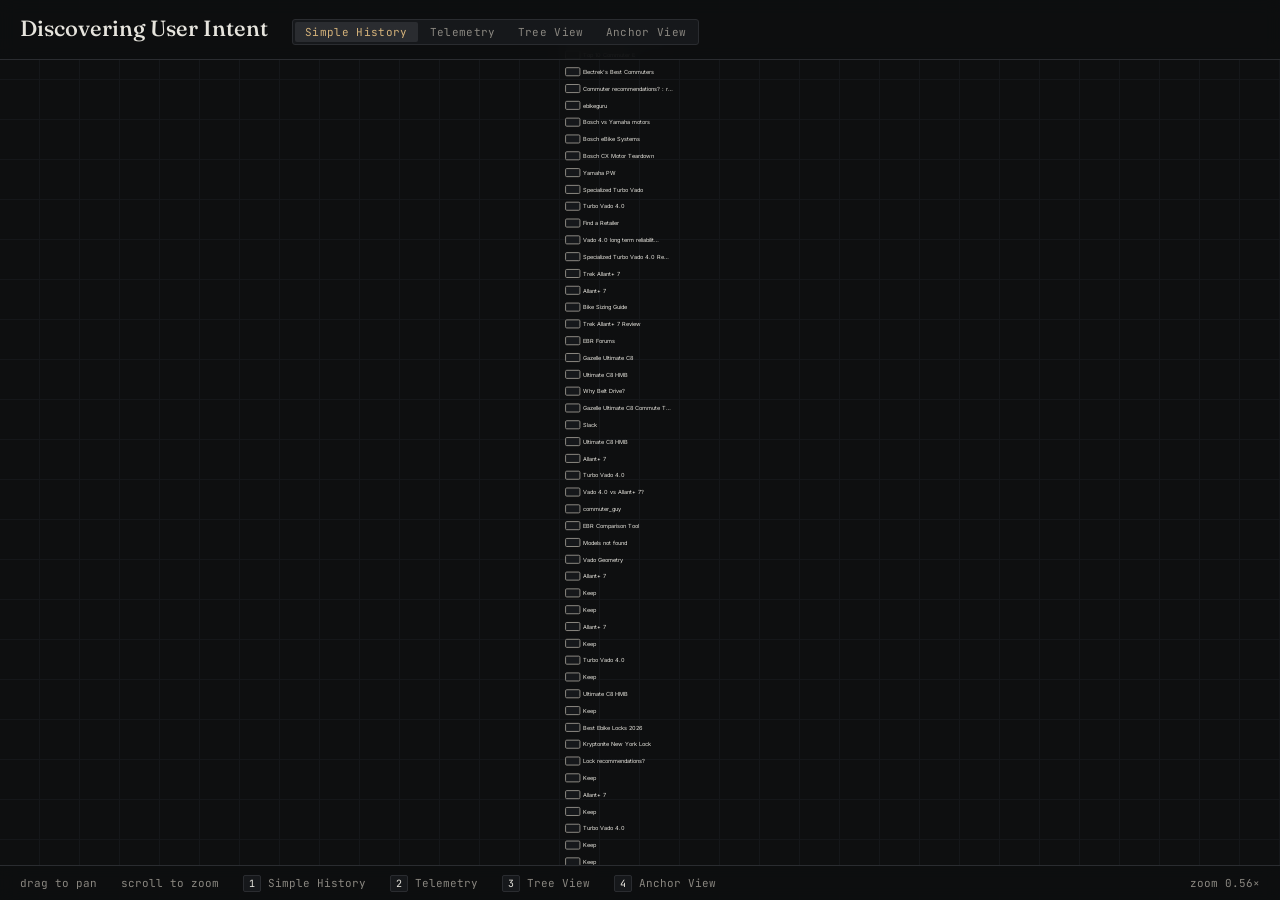
<file: viewer/index.html>
<!doctype html>
<html lang="en">
<head>
  <meta charset="utf-8" />
  <meta name="viewport" content="width=device-width,initial-scale=1" />
  <title>history tree — v3</title>
  <link rel="preconnect" href="https://fonts.googleapis.com">
  <link rel="preconnect" href="https://fonts.gstatic.com" crossorigin>
  <link href="https://fonts.googleapis.com/css2?family=Inter:wght@400;500&family=JetBrains+Mono:wght@400;500&family=Fraunces:opsz,wght@9..144,400;9..144,500&display=swap" rel="stylesheet">
  <link rel="stylesheet" href="style.css">
  <script src="https://d3js.org/d3.v7.min.js"></script>
</head>
<body>

<div class="canvas-bg"></div>

<header>
  <span class="title" id="title">Discovering User Intent</span>
  <div class="view-switcher">
    <button class="view-btn" data-view="history">Simple History</button>
    <button class="view-btn" data-view="telemetry">Telemetry</button>
    <button class="view-btn" data-view="tree">Tree View</button>
    <button class="view-btn" data-view="anchor">Anchor View</button>
  </div>
</header>

<div id="stage">
  <svg id="svg" xmlns="http://www.w3.org/2000/svg">
    <defs>
      <marker id="arrowhead-accent" markerWidth="14" markerHeight="10"
              refX="14" refY="5" orient="auto" markerUnits="userSpaceOnUse">
        <polygon points="0 0, 14 5, 0 10" fill="#d4b27a" />
      </marker>
      <marker id="arrowhead-carrier" markerWidth="14" markerHeight="10"
              refX="14" refY="5" orient="auto" markerUnits="userSpaceOnUse">
        <polygon points="0 0, 14 5, 0 10" fill="#6fa8c4" />
      </marker>
    </defs>
    <g id="viewport">
      <g id="bg-layer"></g>
      <g id="edges"></g>
      <g id="satellite-overlay"></g>
      <g id="nodes"></g>
      <g id="hover-targets"></g>
      <g id="telemetry-layer" opacity="0"></g>
    </g>
  </svg>
</div>

<footer>
  <span>drag to pan</span>
  <span>scroll to zoom</span>
  <span><kbd>1</kbd> Simple History</span>
  <span><kbd>2</kbd> Telemetry</span>
  <span><kbd>3</kbd> Tree View</span>
  <span><kbd>4</kbd> Anchor View</span>
  <span class="right">zoom <span id="zoom-readout">1.00×</span></span>
</footer>

<script src="js/data.js"></script>
<script src="js/url-utils.js"></script>
<script src="js/tree-layout.js"></script>
<script src="js/anchor-data.js"></script>
<script src="js/node-registry.js"></script>
<script src="js/history-layout.js"></script>
<script src="js/tree-view.js"></script>
<script src="js/anchor-view.js"></script>
<script src="js/transitions.js"></script>
<script src="js/pan-zoom.js"></script>
<script src="js/main.js"></script>
</body>
</html>
</file>
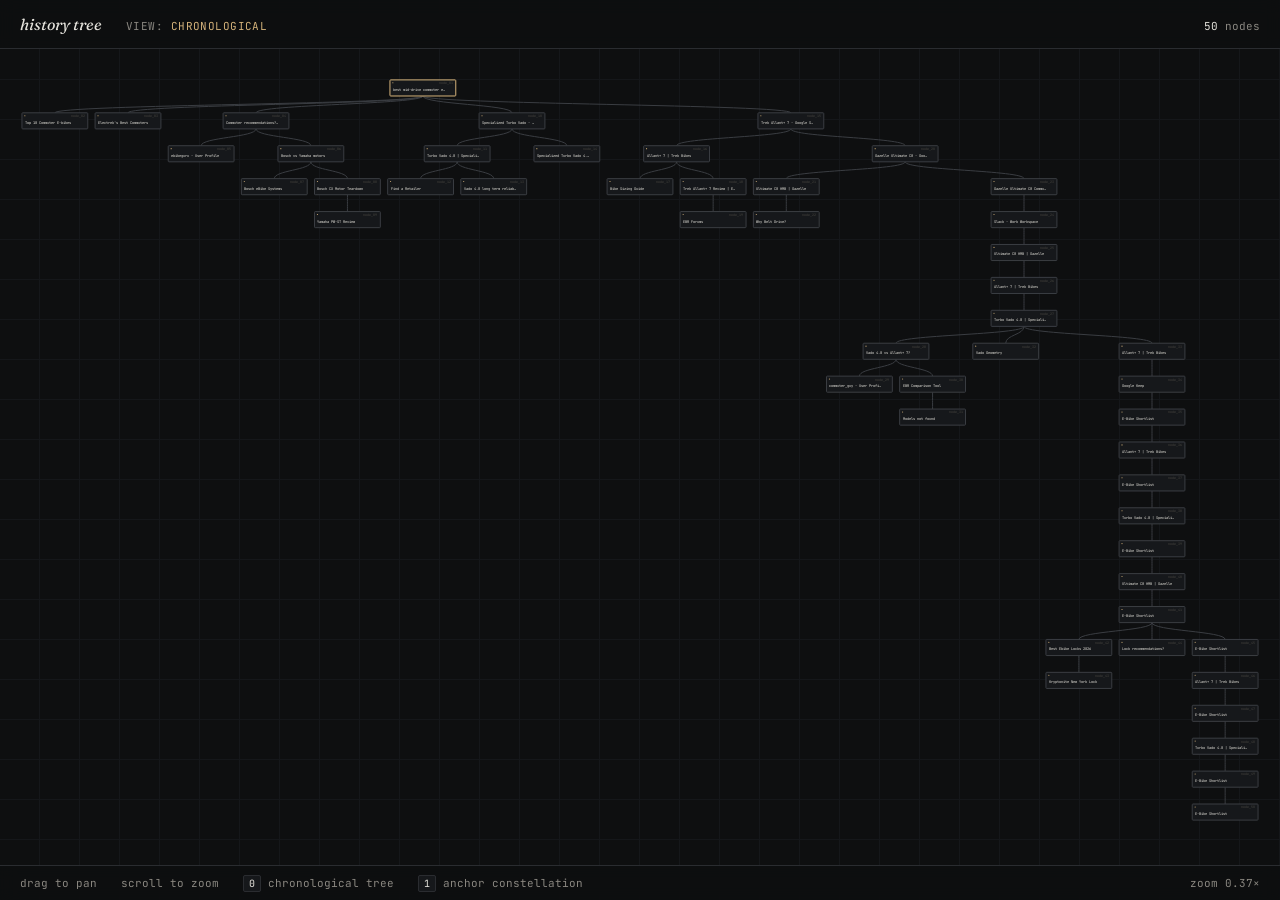
<file: original large file.html>
<!doctype html>
<html lang="en">
<head>
  <meta charset="utf-8" />
  <meta name="viewport" content="width=device-width,initial-scale=1" />
  <title>history tree — v3</title>
  <link rel="preconnect" href="https://fonts.googleapis.com">
  <link rel="preconnect" href="https://fonts.gstatic.com" crossorigin>
  <link href="https://fonts.googleapis.com/css2?family=JetBrains+Mono:wght@400;500&family=Fraunces:opsz,wght@9..144,400;9..144,500&display=swap" rel="stylesheet">
  <style>
    :root {
      --bg: #0e0f10;
      --bg-grid: #15171a;
      --ink: #e6e4dd;
      --ink-dim: #8a8780;
      --ink-faint: #4a4842;
      --rule: #2a2c30;
      --node-bg: #16181b;
      --node-border: #3a3d42;
      --edge: #3a3d42;
      --accent: #d4b27a;
      --carrier: #6fa8c4;
      --interrupt: #3a2a2a;
    }

    * { box-sizing: border-box; margin: 0; padding: 0; }

    html, body {
      height: 100%;
      background: var(--bg);
      color: var(--ink);
      font-family: 'JetBrains Mono', ui-monospace, monospace;
      font-size: 12px;
      overflow: hidden;
    }

    .canvas-bg {
      position: absolute;
      inset: 0;
      background-image:
        linear-gradient(var(--bg-grid) 1px, transparent 1px),
        linear-gradient(90deg, var(--bg-grid) 1px, transparent 1px);
      background-size: 40px 40px;
      background-position: -1px -1px;
      pointer-events: none;
    }

    header {
      position: fixed; top: 0; left: 0; right: 0;
      padding: 14px 20px;
      border-bottom: 1px solid var(--rule);
      background: rgba(14, 15, 16, 0.85);
      backdrop-filter: blur(8px);
      display: flex; align-items: baseline; gap: 24px;
      z-index: 10;
    }
    header .title { font-family: 'Fraunces', Georgia, serif; font-style: italic; font-size: 16px; }
    header .sub { color: var(--ink-dim); font-size: 11px; letter-spacing: 0.04em; text-transform: uppercase; }
    header .sub .active { color: var(--accent); }
    header .meta { margin-left: auto; color: var(--ink-dim); font-size: 11px; }
    header .meta span { color: var(--ink); }

    footer {
      position: fixed; bottom: 0; left: 0; right: 0;
      padding: 10px 20px;
      border-top: 1px solid var(--rule);
      background: rgba(14, 15, 16, 0.85);
      backdrop-filter: blur(8px);
      display: flex; gap: 24px;
      color: var(--ink-dim); font-size: 11px;
      z-index: 10;
    }
    footer kbd {
      font-family: inherit;
      background: var(--node-bg);
      border: 1px solid var(--rule);
      padding: 1px 5px; border-radius: 2px;
      color: var(--ink); font-size: 10px;
    }
    footer .right { margin-left: auto; font-variant-numeric: tabular-nums; }

    #stage { position: absolute; inset: 0; cursor: grab; }
    #stage.dragging { cursor: grabbing; }
    svg { display: block; width: 100%; height: 100%; }

    /* tree view */
    .edge { fill: none; stroke: var(--edge); stroke-width: 1; vector-effect: non-scaling-stroke; }
    .node rect { fill: var(--node-bg); stroke: var(--node-border); stroke-width: 1; vector-effect: non-scaling-stroke; }
    .node text { fill: var(--ink); font-family: 'JetBrains Mono', monospace; font-size: 10px; pointer-events: none; }
    .node .id { fill: var(--ink-faint); font-size: 9px; }
    .node .dot { fill: var(--accent); }
    .node.root rect { stroke: var(--accent); }

    /* anchor view */
    .anchor-circle {
      fill: var(--node-bg);
      stroke: var(--accent);
      stroke-width: 1.5;
      vector-effect: non-scaling-stroke;
    }
    .anchor-label {
      fill: var(--ink);
      font-family: 'JetBrains Mono', monospace;
      text-anchor: middle;
      pointer-events: none;
      font-weight: 500;
    }
    .anchor-meta {
      fill: var(--ink-dim);
      font-family: 'JetBrains Mono', monospace;
      text-anchor: middle;
      pointer-events: none;
    }

    .satellite { fill: var(--ink-faint); stroke: none; }
    .satellite.has-copy { fill: var(--carrier); }
    .satellite-label { fill: var(--ink-dim); font-family: 'JetBrains Mono', monospace; pointer-events: none; }
    .satellite-link {
      stroke: var(--ink-faint);
      stroke-width: 0.5;
      fill: none;
      vector-effect: non-scaling-stroke;
      opacity: 0.5;
    }

    .anchor-edge {
      fill: none;
      stroke: var(--accent);
      stroke-opacity: 0.35;
      vector-effect: non-scaling-stroke;
    }
    .anchor-edge.carrier {
      stroke: var(--carrier);
      stroke-opacity: 0.65;
    }

    .interrupt-band { fill: var(--interrupt); opacity: 0.35; }
    .interrupt-label {
      fill: var(--ink-dim);
      font-family: 'JetBrains Mono', monospace;
      text-anchor: middle;
      letter-spacing: 0.08em;
      text-transform: uppercase;
    }

    .hidden-by-zoom { display: none; }
  </style>
</head>
<body>

<div class="canvas-bg"></div>

<header>
  <span class="title">history tree</span>
  <span class="sub">view: <span id="view-name" class="active">chronological</span></span>
  <span class="meta"><span id="node-count">—</span> nodes</span>
</header>

<div id="stage">
  <svg id="svg" xmlns="http://www.w3.org/2000/svg">
    <g id="viewport">
      <g id="bg-layer"></g>
      <g id="edges"></g>
      <g id="nodes"></g>
    </g>
  </svg>
</div>

<footer>
  <span>drag to pan</span>
  <span>scroll to zoom</span>
  <span><kbd>0</kbd> chronological tree</span>
  <span><kbd>1</kbd> anchor constellation</span>
  <span class="right">zoom <span id="zoom-readout">1.00×</span></span>
</footer>

<script>
  const DATA = [{"node_id": "node_01", "parent_node_id": null, "url": "https://google.com/search?q=best+mid-drive+commuter+ebike", "page_title": "best mid-drive commuter ebike - Google Search", "intent_label": "Formulating initial research query", "transition_type": "google_search", "abandonment_state": "deep_read", "active_signals": {"max_scroll_depth_percent": 45, "dwell_time_seconds": 120, "clipboard_copy_event": false, "selection_evaporated": false}, "granularity_tier": 3, "render_mode": "spatial_mesh", "texture_state": "static_snapshot", "is_anchored": false}, {"node_id": "node_02", "parent_node_id": "node_01", "url": "https://bikeradar.com/top-10-ebikes", "page_title": "Top 10 Commuter E-bikes", "intent_label": "Scanning listicle for initial models", "transition_type": "clicked_link", "abandonment_state": "immediate_bounce", "active_signals": {"max_scroll_depth_percent": 15, "dwell_time_seconds": 8, "clipboard_copy_event": false, "selection_evaporated": false}, "granularity_tier": 3, "render_mode": "spatial_mesh", "texture_state": "static_snapshot", "is_anchored": false}, {"node_id": "node_03", "parent_node_id": "node_01", "url": "https://electrek.co/best-commuter-ebikes/", "page_title": "Electrek's Best Commuters", "intent_label": "Seeking secondary expert opinions", "transition_type": "opened_in_new_tab", "abandonment_state": "immediate_bounce", "active_signals": {"max_scroll_depth_percent": 20, "dwell_time_seconds": 12, "clipboard_copy_event": false, "selection_evaporated": false}, "granularity_tier": 3, "render_mode": "spatial_mesh", "texture_state": "static_snapshot", "is_anchored": false}, {"node_id": "node_04", "parent_node_id": "node_01", "url": "https://reddit.com/r/ebikes/comments/commuter_recs", "page_title": "Commuter recommendations? : r/ebikes", "intent_label": "Sourcing anecdotal user reviews", "transition_type": "opened_in_new_tab", "abandonment_state": "deep_read", "active_signals": {"max_scroll_depth_percent": 85, "dwell_time_seconds": 340, "clipboard_copy_event": false, "selection_evaporated": false}, "granularity_tier": 2, "render_mode": "spatial_mesh", "texture_state": "static_snapshot", "is_anchored": false}, {"node_id": "node_05", "parent_node_id": "node_04", "url": "https://reddit.com/user/ebikeguru", "page_title": "ebikeguru - User Profile", "intent_label": "Verifying commenter credibility", "transition_type": "clicked_link", "abandonment_state": "immediate_bounce", "active_signals": {"max_scroll_depth_percent": 10, "dwell_time_seconds": 5, "clipboard_copy_event": false, "selection_evaporated": false}, "granularity_tier": 3, "render_mode": "spatial_mesh", "texture_state": "static_snapshot", "is_anchored": false}, {"node_id": "node_06", "parent_node_id": "node_04", "url": "https://reddit.com/r/ebikes/comments/bosch_vs_yamaha", "page_title": "Bosch vs Yamaha motors", "intent_label": "Comparing motor reliability", "transition_type": "opened_in_new_tab", "abandonment_state": "deep_read", "active_signals": {"max_scroll_depth_percent": 90, "dwell_time_seconds": 450, "clipboard_copy_event": false, "selection_evaporated": false}, "granularity_tier": 2, "render_mode": "spatial_mesh", "texture_state": "static_snapshot", "is_anchored": false}, {"node_id": "node_07", "parent_node_id": "node_06", "url": "https://bosch-ebike.com/en/", "page_title": "Bosch eBike Systems", "intent_label": "Investigating manufacturer claims", "transition_type": "clicked_link", "abandonment_state": "immediate_bounce", "active_signals": {"max_scroll_depth_percent": 5, "dwell_time_seconds": 15, "clipboard_copy_event": false, "selection_evaporated": false}, "granularity_tier": 3, "render_mode": "spatial_mesh", "texture_state": "static_snapshot", "is_anchored": false}, {"node_id": "node_08", "parent_node_id": "node_06", "url": "https://youtube.com/watch?v=bosch_teardown", "page_title": "Bosch CX Motor Teardown", "intent_label": "Watching technical breakdown", "transition_type": "opened_in_new_tab", "abandonment_state": "deep_read", "active_signals": {"max_scroll_depth_percent": 10, "dwell_time_seconds": 620, "clipboard_copy_event": false, "selection_evaporated": false}, "granularity_tier": 2, "render_mode": "spatial_mesh", "texture_state": "static_snapshot", "is_anchored": false}, {"node_id": "node_09", "parent_node_id": "node_08", "url": "https://youtube.com/watch?v=yamaha_review", "page_title": "Yamaha PW-ST Review", "intent_label": "Watching alternative review", "transition_type": "clicked_link", "abandonment_state": "interrupted", "active_signals": {"max_scroll_depth_percent": 10, "dwell_time_seconds": 45, "clipboard_copy_event": false, "selection_evaporated": false}, "granularity_tier": 3, "render_mode": "spatial_mesh", "texture_state": "static_snapshot", "is_anchored": false}, {"node_id": "node_10", "parent_node_id": "node_01", "url": "https://google.com/search?q=Specialized+Turbo+Vado", "page_title": "Specialized Turbo Vado - Google Search", "intent_label": "Pivoting search to specific model", "transition_type": "google_search", "abandonment_state": "deep_read", "active_signals": {"max_scroll_depth_percent": 60, "dwell_time_seconds": 40, "clipboard_copy_event": false, "selection_evaporated": false}, "granularity_tier": 3, "render_mode": "spatial_mesh", "texture_state": "static_snapshot", "is_anchored": false}, {"node_id": "node_11", "parent_node_id": "node_10", "url": "https://specialized.com/us/en/turbo-vado-4", "page_title": "Turbo Vado 4.0 | Specialized", "intent_label": "Evaluating specific bike geometry", "transition_type": "clicked_link", "abandonment_state": "deep_read", "active_signals": {"max_scroll_depth_percent": 100, "dwell_time_seconds": 310, "clipboard_copy_event": false, "selection_evaporated": false}, "granularity_tier": 1, "render_mode": "interactive_dom", "texture_state": "static_snapshot", "is_anchored": true}, {"node_id": "node_12", "parent_node_id": "node_11", "url": "https://specialized.com/us/en/store-locator", "page_title": "Find a Retailer", "intent_label": "Checking local availability", "transition_type": "clicked_link", "abandonment_state": "immediate_bounce", "active_signals": {"max_scroll_depth_percent": 0, "dwell_time_seconds": 12, "clipboard_copy_event": false, "selection_evaporated": false}, "granularity_tier": 3, "render_mode": "spatial_mesh", "texture_state": "static_snapshot", "is_anchored": false}, {"node_id": "node_13", "parent_node_id": "node_11", "url": "https://reddit.com/r/specialized/comments/vado_issues", "page_title": "Vado 4.0 long term reliability?", "intent_label": "Sourcing model-specific complaints", "transition_type": "opened_in_new_tab", "abandonment_state": "deep_read", "active_signals": {"max_scroll_depth_percent": 75, "dwell_time_seconds": 180, "clipboard_copy_event": false, "selection_evaporated": true}, "granularity_tier": 2, "render_mode": "spatial_mesh", "texture_state": "static_snapshot", "is_anchored": false}, {"node_id": "node_14", "parent_node_id": "node_10", "url": "https://youtube.com/watch?v=vado_4_review", "page_title": "Specialized Turbo Vado 4.0 Review", "intent_label": "Watching visual review of Vado", "transition_type": "opened_in_new_tab", "abandonment_state": "deep_read", "active_signals": {"max_scroll_depth_percent": 10, "dwell_time_seconds": 540, "clipboard_copy_event": false, "selection_evaporated": false}, "granularity_tier": 2, "render_mode": "spatial_mesh", "texture_state": "static_snapshot", "is_anchored": false}, {"node_id": "node_15", "parent_node_id": "node_01", "url": "https://google.com/search?q=Trek+Allant+7", "page_title": "Trek Allant+ 7 - Google Search", "intent_label": "Pivoting search to competitor model", "transition_type": "google_search", "abandonment_state": "deep_read", "active_signals": {"max_scroll_depth_percent": 50, "dwell_time_seconds": 35, "clipboard_copy_event": false, "selection_evaporated": false}, "granularity_tier": 3, "render_mode": "spatial_mesh", "texture_state": "static_snapshot", "is_anchored": false}, {"node_id": "node_16", "parent_node_id": "node_15", "url": "https://trekbikes.com/us/en_US/allant-plus-7", "page_title": "Allant+ 7 | Trek Bikes", "intent_label": "Evaluating Trek spec sheet", "transition_type": "clicked_link", "abandonment_state": "deep_read", "active_signals": {"max_scroll_depth_percent": 95, "dwell_time_seconds": 420, "clipboard_copy_event": true, "selection_evaporated": false}, "granularity_tier": 1, "render_mode": "interactive_dom", "texture_state": "static_snapshot", "is_anchored": true}, {"node_id": "node_17", "parent_node_id": "node_16", "url": "https://trekbikes.com/us/en_US/sizing", "page_title": "Bike Sizing Guide", "intent_label": "Checking size chart", "transition_type": "opened_in_new_tab", "abandonment_state": "immediate_bounce", "active_signals": {"max_scroll_depth_percent": 30, "dwell_time_seconds": 25, "clipboard_copy_event": false, "selection_evaporated": false}, "granularity_tier": 3, "render_mode": "spatial_mesh", "texture_state": "static_snapshot", "is_anchored": false}, {"node_id": "node_18", "parent_node_id": "node_16", "url": "https://electricbikereview.com/trek/allant-plus-7/", "page_title": "Trek Allant+ 7 Review | EBR", "intent_label": "Reading third-party technical review", "transition_type": "opened_in_new_tab", "abandonment_state": "deep_read", "active_signals": {"max_scroll_depth_percent": 100, "dwell_time_seconds": 380, "clipboard_copy_event": false, "selection_evaporated": false}, "granularity_tier": 2, "render_mode": "spatial_mesh", "texture_state": "static_snapshot", "is_anchored": false}, {"node_id": "node_19", "parent_node_id": "node_18", "url": "https://electricbikereview.com/forums/", "page_title": "EBR Forums", "intent_label": "Browsing forum index", "transition_type": "clicked_link", "abandonment_state": "immediate_bounce", "active_signals": {"max_scroll_depth_percent": 10, "dwell_time_seconds": 15, "clipboard_copy_event": false, "selection_evaporated": false}, "granularity_tier": 3, "render_mode": "spatial_mesh", "texture_state": "static_snapshot", "is_anchored": false}, {"node_id": "node_20", "parent_node_id": "node_15", "url": "https://google.com/search?q=Gazelle+Ultimate+C8", "page_title": "Gazelle Ultimate C8 - Google Search", "intent_label": "Pivoting search to Dutch model", "transition_type": "google_search", "abandonment_state": "deep_read", "active_signals": {"max_scroll_depth_percent": 45, "dwell_time_seconds": 25, "clipboard_copy_event": false, "selection_evaporated": false}, "granularity_tier": 3, "render_mode": "spatial_mesh", "texture_state": "static_snapshot", "is_anchored": false}, {"node_id": "node_21", "parent_node_id": "node_20", "url": "https://gazellebikes.com/en-us/ultimate-c8", "page_title": "Ultimate C8 HMB | Gazelle", "intent_label": "Evaluating Gazelle spec sheet", "transition_type": "clicked_link", "abandonment_state": "deep_read", "active_signals": {"max_scroll_depth_percent": 88, "dwell_time_seconds": 290, "clipboard_copy_event": true, "selection_evaporated": false}, "granularity_tier": 1, "render_mode": "interactive_dom", "texture_state": "static_snapshot", "is_anchored": true}, {"node_id": "node_22", "parent_node_id": "node_21", "url": "https://gazellebikes.com/en-us/belt-drive", "page_title": "Why Belt Drive?", "intent_label": "Learning about belt drive vs chain", "transition_type": "opened_in_new_tab", "abandonment_state": "deep_read", "active_signals": {"max_scroll_depth_percent": 60, "dwell_time_seconds": 140, "clipboard_copy_event": false, "selection_evaporated": false}, "granularity_tier": 2, "render_mode": "spatial_mesh", "texture_state": "static_snapshot", "is_anchored": false}, {"node_id": "node_23", "parent_node_id": "node_20", "url": "https://youtube.com/watch?v=gazelle_c8", "page_title": "Gazelle Ultimate C8 Commute Test", "intent_label": "Watching commute test footage", "transition_type": "opened_in_new_tab", "abandonment_state": "interrupted", "active_signals": {"max_scroll_depth_percent": 5, "dwell_time_seconds": 80, "clipboard_copy_event": false, "selection_evaporated": false}, "granularity_tier": 3, "render_mode": "spatial_mesh", "texture_state": "static_snapshot", "is_anchored": false}, {"node_id": "node_24", "parent_node_id": "node_23", "url": "slack://app", "page_title": "Slack - Work Workspace", "intent_label": "Context switch via external interruption", "transition_type": "app_switch", "abandonment_state": "interruption_gap", "active_signals": {"max_scroll_depth_percent": 100, "dwell_time_seconds": 900, "clipboard_copy_event": false, "selection_evaporated": false}, "granularity_tier": 3, "render_mode": "spatial_mesh", "texture_state": "static_snapshot", "is_anchored": false}, {"node_id": "node_25", "parent_node_id": "node_24", "url": "https://gazellebikes.com/en-us/ultimate-c8", "page_title": "Ultimate C8 HMB | Gazelle", "intent_label": "Re-orientation: Finding place after interruption", "transition_type": "tab_switch", "abandonment_state": "immediate_bounce", "active_signals": {"max_scroll_depth_percent": 88, "dwell_time_seconds": 4, "clipboard_copy_event": false, "selection_evaporated": false}, "granularity_tier": 1, "render_mode": "spatial_mesh", "texture_state": "static_snapshot", "is_anchored": false}, {"node_id": "node_26", "parent_node_id": "node_25", "url": "https://trekbikes.com/us/en_US/allant-plus-7", "page_title": "Allant+ 7 | Trek Bikes", "intent_label": "Re-orientation: Cycling tabs", "transition_type": "tab_switch", "abandonment_state": "immediate_bounce", "active_signals": {"max_scroll_depth_percent": 95, "dwell_time_seconds": 3, "clipboard_copy_event": false, "selection_evaporated": false}, "granularity_tier": 1, "render_mode": "spatial_mesh", "texture_state": "static_snapshot", "is_anchored": false}, {"node_id": "node_27", "parent_node_id": "node_26", "url": "https://specialized.com/us/en/turbo-vado-4", "page_title": "Turbo Vado 4.0 | Specialized", "intent_label": "Re-orientation: Cycling tabs", "transition_type": "tab_switch", "abandonment_state": "deep_read", "active_signals": {"max_scroll_depth_percent": 100, "dwell_time_seconds": 60, "clipboard_copy_event": false, "selection_evaporated": false}, "granularity_tier": 1, "render_mode": "interactive_dom", "texture_state": "static_snapshot", "is_anchored": true}, {"node_id": "node_28", "parent_node_id": "node_27", "url": "https://reddit.com/r/ebikes/comments/vado_vs_allant", "page_title": "Vado 4.0 vs Allant+ 7?", "intent_label": "Searching direct comparison", "transition_type": "opened_in_new_tab", "abandonment_state": "deep_read", "active_signals": {"max_scroll_depth_percent": 100, "dwell_time_seconds": 210, "clipboard_copy_event": false, "selection_evaporated": false}, "granularity_tier": 2, "render_mode": "spatial_mesh", "texture_state": "static_snapshot", "is_anchored": false}, {"node_id": "node_29", "parent_node_id": "node_28", "url": "https://reddit.com/user/commuter_guy", "page_title": "commuter_guy - User Profile", "intent_label": "Checking author history", "transition_type": "clicked_link", "abandonment_state": "immediate_bounce", "active_signals": {"max_scroll_depth_percent": 20, "dwell_time_seconds": 8, "clipboard_copy_event": false, "selection_evaporated": false}, "granularity_tier": 3, "render_mode": "spatial_mesh", "texture_state": "static_snapshot", "is_anchored": false}, {"node_id": "node_30", "parent_node_id": "node_28", "url": "https://electricbikereview.com/compare", "page_title": "EBR Comparison Tool", "intent_label": "Attempting automated comparison", "transition_type": "opened_in_new_tab", "abandonment_state": "interrupted", "active_signals": {"max_scroll_depth_percent": 15, "dwell_time_seconds": 45, "clipboard_copy_event": false, "selection_evaporated": false}, "granularity_tier": 3, "render_mode": "spatial_mesh", "texture_state": "static_snapshot", "is_anchored": false}, {"node_id": "node_31", "parent_node_id": "node_30", "url": "https://electricbikereview.com/compare/error", "page_title": "Models not found", "intent_label": "Encountering dead end in tool", "transition_type": "form_submit", "abandonment_state": "immediate_bounce", "active_signals": {"max_scroll_depth_percent": 0, "dwell_time_seconds": 5, "clipboard_copy_event": false, "selection_evaporated": false}, "granularity_tier": 3, "render_mode": "spatial_mesh", "texture_state": "static_snapshot", "is_anchored": false}, {"node_id": "node_32", "parent_node_id": "node_27", "url": "https://specialized.com/us/en/turbo-vado-4/geometry", "page_title": "Vado Geometry", "intent_label": "Reviewing bike sizing metrics", "transition_type": "clicked_link", "abandonment_state": "deep_read", "active_signals": {"max_scroll_depth_percent": 80, "dwell_time_seconds": 60, "clipboard_copy_event": false, "selection_evaporated": true}, "granularity_tier": 2, "render_mode": "spatial_mesh", "texture_state": "static_snapshot", "is_anchored": false}, {"node_id": "node_33", "parent_node_id": "node_27", "url": "https://trekbikes.com/us/en_US/allant-plus-7", "page_title": "Allant+ 7 | Trek Bikes", "intent_label": "Re-visiting to compare specs manually", "transition_type": "tab_switch", "abandonment_state": "deep_read", "active_signals": {"max_scroll_depth_percent": 95, "dwell_time_seconds": 45, "clipboard_copy_event": true, "selection_evaporated": false}, "granularity_tier": 1, "render_mode": "interactive_dom", "texture_state": "static_snapshot", "is_anchored": true}, {"node_id": "node_34", "parent_node_id": "node_33", "url": "https://keep.google.com/", "page_title": "Google Keep", "intent_label": "Initiating manual integration space", "transition_type": "opened_app", "abandonment_state": "deep_read", "active_signals": {"max_scroll_depth_percent": 0, "dwell_time_seconds": 25, "clipboard_copy_event": false, "selection_evaporated": false}, "granularity_tier": 1, "render_mode": "interactive_dom", "texture_state": "live_canvas", "is_anchored": true}, {"node_id": "node_35", "parent_node_id": "node_34", "url": "https://keep.google.com/u/0/#NOTE/ebike", "page_title": "E-Bike Shortlist", "intent_label": "Creating destination note", "transition_type": "in_app_action", "abandonment_state": "manual_integration", "active_signals": {"max_scroll_depth_percent": 0, "dwell_time_seconds": 40, "clipboard_copy_event": false, "selection_evaporated": false}, "granularity_tier": 1, "render_mode": "interactive_dom", "texture_state": "live_canvas", "is_anchored": true}, {"node_id": "node_36", "parent_node_id": "node_35", "url": "https://trekbikes.com/us/en_US/allant-plus-7", "page_title": "Allant+ 7 | Trek Bikes", "intent_label": "Sourcing data for destination-blind paste", "transition_type": "tab_switch", "abandonment_state": "manual_integration", "active_signals": {"max_scroll_depth_percent": 95, "dwell_time_seconds": 15, "clipboard_copy_event": true, "selection_evaporated": false}, "granularity_tier": 1, "render_mode": "interactive_dom", "texture_state": "static_snapshot", "is_anchored": true}, {"node_id": "node_37", "parent_node_id": "node_36", "url": "https://keep.google.com/u/0/#NOTE/ebike", "page_title": "E-Bike Shortlist", "intent_label": "Executing destination-blind paste", "transition_type": "tab_switch", "abandonment_state": "manual_integration", "active_signals": {"max_scroll_depth_percent": 0, "dwell_time_seconds": 20, "clipboard_copy_event": false, "selection_evaporated": false}, "granularity_tier": 1, "render_mode": "interactive_dom", "texture_state": "live_canvas", "is_anchored": true}, {"node_id": "node_38", "parent_node_id": "node_37", "url": "https://specialized.com/us/en/turbo-vado-4", "page_title": "Turbo Vado 4.0 | Specialized", "intent_label": "Sourcing data for destination-blind paste", "transition_type": "tab_switch", "abandonment_state": "manual_integration", "active_signals": {"max_scroll_depth_percent": 100, "dwell_time_seconds": 22, "clipboard_copy_event": true, "selection_evaporated": true}, "granularity_tier": 1, "render_mode": "interactive_dom", "texture_state": "static_snapshot", "is_anchored": true}, {"node_id": "node_39", "parent_node_id": "node_38", "url": "https://keep.google.com/u/0/#NOTE/ebike", "page_title": "E-Bike Shortlist", "intent_label": "Executing destination-blind paste", "transition_type": "tab_switch", "abandonment_state": "manual_integration", "active_signals": {"max_scroll_depth_percent": 0, "dwell_time_seconds": 18, "clipboard_copy_event": false, "selection_evaporated": false}, "granularity_tier": 1, "render_mode": "interactive_dom", "texture_state": "live_canvas", "is_anchored": true}, {"node_id": "node_40", "parent_node_id": "node_39", "url": "https://gazellebikes.com/en-us/ultimate-c8", "page_title": "Ultimate C8 HMB | Gazelle", "intent_label": "Sourcing data for destination-blind paste", "transition_type": "tab_switch", "abandonment_state": "manual_integration", "active_signals": {"max_scroll_depth_percent": 88, "dwell_time_seconds": 25, "clipboard_copy_event": true, "selection_evaporated": false}, "granularity_tier": 1, "render_mode": "interactive_dom", "texture_state": "static_snapshot", "is_anchored": true}, {"node_id": "node_41", "parent_node_id": "node_40", "url": "https://keep.google.com/u/0/#NOTE/ebike", "page_title": "E-Bike Shortlist", "intent_label": "Executing destination-blind paste", "transition_type": "tab_switch", "abandonment_state": "manual_integration", "active_signals": {"max_scroll_depth_percent": 0, "dwell_time_seconds": 35, "clipboard_copy_event": false, "selection_evaporated": false}, "granularity_tier": 1, "render_mode": "interactive_dom", "texture_state": "live_canvas", "is_anchored": true}, {"node_id": "node_42", "parent_node_id": "node_41", "url": "https://youtube.com/watch?v=ebike_locks", "page_title": "Best Ebike Locks 2026", "intent_label": "Starting tangent research", "transition_type": "opened_in_new_tab", "abandonment_state": "deep_read", "active_signals": {"max_scroll_depth_percent": 10, "dwell_time_seconds": 180, "clipboard_copy_event": false, "selection_evaporated": false}, "granularity_tier": 2, "render_mode": "spatial_mesh", "texture_state": "static_snapshot", "is_anchored": false}, {"node_id": "node_43", "parent_node_id": "node_42", "url": "https://amazon.com/kryptonite-fahgettaboudit", "page_title": "Kryptonite New York Lock", "intent_label": "Pricing tangent accessory", "transition_type": "clicked_link", "abandonment_state": "immediate_bounce", "active_signals": {"max_scroll_depth_percent": 40, "dwell_time_seconds": 12, "clipboard_copy_event": false, "selection_evaporated": false}, "granularity_tier": 3, "render_mode": "spatial_mesh", "texture_state": "static_snapshot", "is_anchored": false}, {"node_id": "node_44", "parent_node_id": "node_41", "url": "https://reddit.com/r/ebikes/comments/locks", "page_title": "Lock recommendations?", "intent_label": "Sourcing tangent reviews", "transition_type": "opened_in_new_tab", "abandonment_state": "immediate_bounce", "active_signals": {"max_scroll_depth_percent": 15, "dwell_time_seconds": 10, "clipboard_copy_event": false, "selection_evaporated": false}, "granularity_tier": 3, "render_mode": "spatial_mesh", "texture_state": "static_snapshot", "is_anchored": false}, {"node_id": "node_45", "parent_node_id": "node_41", "url": "https://keep.google.com/u/0/#NOTE/ebike", "page_title": "E-Bike Shortlist", "intent_label": "Re-focusing on core integration task", "transition_type": "tab_switch", "abandonment_state": "manual_integration", "active_signals": {"max_scroll_depth_percent": 0, "dwell_time_seconds": 45, "clipboard_copy_event": false, "selection_evaporated": false}, "granularity_tier": 1, "render_mode": "interactive_dom", "texture_state": "live_canvas", "is_anchored": true}, {"node_id": "node_46", "parent_node_id": "node_45", "url": "https://trekbikes.com/us/en_US/allant-plus-7", "page_title": "Allant+ 7 | Trek Bikes", "intent_label": "Sourcing final weight spec", "transition_type": "tab_switch", "abandonment_state": "manual_integration", "active_signals": {"max_scroll_depth_percent": 95, "dwell_time_seconds": 12, "clipboard_copy_event": true, "selection_evaporated": false}, "granularity_tier": 1, "render_mode": "interactive_dom", "texture_state": "static_snapshot", "is_anchored": true}, {"node_id": "node_47", "parent_node_id": "node_46", "url": "https://keep.google.com/u/0/#NOTE/ebike", "page_title": "E-Bike Shortlist", "intent_label": "Executing destination-blind paste", "transition_type": "tab_switch", "abandonment_state": "manual_integration", "active_signals": {"max_scroll_depth_percent": 0, "dwell_time_seconds": 15, "clipboard_copy_event": false, "selection_evaporated": false}, "granularity_tier": 1, "render_mode": "interactive_dom", "texture_state": "live_canvas", "is_anchored": true}, {"node_id": "node_48", "parent_node_id": "node_47", "url": "https://specialized.com/us/en/turbo-vado-4", "page_title": "Turbo Vado 4.0 | Specialized", "intent_label": "Sourcing final weight spec", "transition_type": "tab_switch", "abandonment_state": "manual_integration", "active_signals": {"max_scroll_depth_percent": 100, "dwell_time_seconds": 14, "clipboard_copy_event": true, "selection_evaporated": false}, "granularity_tier": 1, "render_mode": "interactive_dom", "texture_state": "static_snapshot", "is_anchored": true}, {"node_id": "node_49", "parent_node_id": "node_48", "url": "https://keep.google.com/u/0/#NOTE/ebike", "page_title": "E-Bike Shortlist", "intent_label": "Executing destination-blind paste", "transition_type": "tab_switch", "abandonment_state": "manual_integration", "active_signals": {"max_scroll_depth_percent": 0, "dwell_time_seconds": 80, "clipboard_copy_event": false, "selection_evaporated": false}, "granularity_tier": 1, "render_mode": "interactive_dom", "texture_state": "live_canvas", "is_anchored": true}, {"node_id": "node_50", "parent_node_id": "node_49", "url": "https://keep.google.com/u/0/#NOTE/ebike", "page_title": "E-Bike Shortlist", "intent_label": "Finalizing output artifact", "transition_type": "in_app_action", "abandonment_state": "deep_read", "active_signals": {"max_scroll_depth_percent": 100, "dwell_time_seconds": 120, "clipboard_copy_event": false, "selection_evaporated": false}, "granularity_tier": 1, "render_mode": "interactive_dom", "texture_state": "live_canvas", "is_anchored": true}];

  const PAD = 60;
  const NODE_W = 180, NODE_H = 44, SLOT_W = 200, LEVEL_H = 90;

  const ANCHOR_BAND_Y = 0;
  const ANCHOR_GAP_X = 280;
  const VERTICAL_RANGE = 220;
  const SATELLITE_RING = 95;
  const SATELLITE_R = 4;

  const MIN_ANCHOR_LABEL_PX = 60;
  const MIN_ANCHOR_META_PX = 80;
  const MIN_SAT_LABEL_PX = 70;
  const MIN_SAT_DOT_PX = 1.5;

  function normUrl(u) {
    if (!u) return u;
    if (u.indexOf('keep.google.com') !== -1) return 'KEEP';
    return u;
  }

  function placeLabel(url, pageTitle) {
    if (url === 'KEEP') return 'Keep';
    return shortenTitle(pageTitle);
  }

  function shortenTitle(s) {
    if (!s) return '';
    return s.replace(/\s*[\|\-–—]\s*[^|\-–—]+$/, '');
  }

  function truncate(s, n) {
    if (!s) return '';
    if (s.length <= n) return s;
    return s.slice(0, n - 1) + '…';
  }

  function buildTree(flat) {
    const byId = new Map();
    flat.forEach(n => byId.set(n.node_id, { ...n, children: [] }));
    let root = null;
    for (const node of byId.values()) {
      if (node.parent_node_id == null) root = node;
      else {
        const parent = byId.get(node.parent_node_id);
        if (parent) parent.children.push(node);
      }
    }
    return root;
  }

  function flatten(node, out = []) {
    out.push(node);
    for (const c of node.children) flatten(c, out);
    return out;
  }

  function countLeaves(node) {
    if (node.children.length === 0) { node._leaves = 1; return 1; }
    let total = 0;
    for (const c of node.children) total += countLeaves(c);
    node._leaves = total;
    return total;
  }

  function treeLayout(node, depth, xStart) {
    node.y = depth * LEVEL_H;
    if (node.children.length === 0) {
      node.x = xStart * SLOT_W + SLOT_W / 2;
      return;
    }
    let cursor = xStart;
    for (const c of node.children) {
      treeLayout(c, depth + 1, cursor);
      cursor += c._leaves;
    }
    const first = node.children[0];
    const last = node.children[node.children.length - 1];
    node.x = (first.x + last.x) / 2;
  }

  function prepareAnchorData(flat) {
    const byUrl = new Map();
    flat.forEach((node, idx) => {
      const url = normUrl(node.url);
      if (!byUrl.has(url)) {
        byUrl.set(url, {
          url,
          page_title: node.page_title,
          visits: [],
          visitIndices: [],
          totalDwell: 0,
          copyCount: 0,
          isAnchored: false,
          firstIdx: idx,
          hasCopy: false,
        });
      }
      const place = byUrl.get(url);
      place.visits.push(node);
      place.visitIndices.push(idx);
      place.totalDwell += node.active_signals.dwell_time_seconds;
      if (node.is_anchored) place.isAnchored = true;
      if (node.active_signals.clipboard_copy_event) {
        place.copyCount++;
        place.hasCopy = true;
      }
    });

    // ---- inferred pastes ----
    // TODO: revisit when JSON capture format includes explicit paste events.
    // Inference rule: each copy event lands on the next-visited Keep instance.
    // (In this dataset every copy resolves cleanly to Keep. With multiple paste
    // destinations this rule would need to be revised — better to capture pastes.)
    const pastesReceived = {};
    for (const [u] of byUrl) pastesReceived[u] = 0;

    flat.forEach((node, i) => {
      if (!node.active_signals.clipboard_copy_event) return;
      const sourceUrl = normUrl(node.url);
      for (let j = i + 1; j < flat.length; j++) {
        const candidateUrl = normUrl(flat[j].url);
        if (candidateUrl === 'KEEP' && candidateUrl !== sourceUrl) {
          pastesReceived[candidateUrl] = (pastesReceived[candidateUrl] || 0) + 1;
          break;
        }
      }
    });

    for (const [u, place] of byUrl) {
      place.pastesReceived = pastesReceived[u] || 0;
    }

    const anchors = [];
    const satellites = [];
    for (const place of byUrl.values()) {
      if (place.isAnchored) anchors.push(place);
      else satellites.push(place);
    }
    anchors.sort((a, b) => a.firstIdx - b.firstIdx);

    // score = sqrt(dwell) + 8*visits + 12*copies + 8*pastes_received
    anchors.forEach(a => {
      a.score = Math.sqrt(a.totalDwell) + 8 * a.visits.length + 12 * a.copyCount + 8 * a.pastesReceived;
    });

    // center of mass for vertical positioning
    const total = flat.length;
    anchors.forEach(a => {
      const sum = a.visitIndices.reduce((s, i) => s + i, 0);
      a.centerOfMass = sum / a.visitIndices.length / total;
    });

    return { anchors, satellites };
  }

  function anchorRadius(score, minScore, maxScore) {
    const minR = 28, maxR = 64;
    if (maxScore === minScore) return (minR + maxR) / 2;
    const t = (score - minScore) / (maxScore - minScore);
    return minR + Math.sqrt(t) * (maxR - minR);
  }

  function satelliteRadius(sat) {
    let r = SATELLITE_R + Math.min(3, Math.sqrt(sat.totalDwell) * 0.05);
    if (sat.hasCopy) r += 1;
    return r;
  }

  function assignSatellitesToAnchors(anchors, satellites) {
    const buckets = new Map(anchors.map(a => [a.url, []]));
    for (const sat of satellites) {
      let chosen = anchors[0];
      for (const a of anchors) {
        if (a.firstIdx <= sat.firstIdx) chosen = a;
        else break;
      }
      buckets.get(chosen.url).push(sat);
    }
    return buckets;
  }

  function computeAnchorEdges(flat, anchorUrls) {
    const edges = new Map();
    const byId = new Map(flat.map(n => [n.node_id, n]));
    for (const node of flat) {
      if (!node.parent_node_id) continue;
      const parent = byId.get(node.parent_node_id);
      if (!parent) continue;
      const pUrl = normUrl(parent.url);
      const cUrl = normUrl(node.url);
      if (!anchorUrls.has(pUrl) || !anchorUrls.has(cUrl)) continue;
      if (pUrl === cUrl) continue;
      const key = pUrl + '||' + cUrl;
      if (!edges.has(key)) edges.set(key, { count: 0, carrierCount: 0 });
      const rec = edges.get(key);
      rec.count++;
      if (parent.active_signals.clipboard_copy_event) rec.carrierCount++;
    }
    return edges;
  }

  function findInterruption(flat) {
    return flat.find(n => n.abandonment_state === 'interruption_gap');
  }

  function renderTreeView(root) {
    clearCanvas();
    const all = flatten(root);
    const edgesG = document.getElementById('edges');
    const nodesG = document.getElementById('nodes');

    for (const node of all) {
      for (const child of node.children) {
        const path = document.createElementNS('http://www.w3.org/2000/svg', 'path');
        const x1 = node.x, y1 = node.y + NODE_H / 2;
        const x2 = child.x, y2 = child.y - NODE_H / 2;
        const midY = (y1 + y2) / 2;
        path.setAttribute('d', `M ${x1} ${y1} C ${x1} ${midY}, ${x2} ${midY}, ${x2} ${y2}`);
        path.setAttribute('class', 'edge');
        edgesG.appendChild(path);
      }
    }

    for (const node of all) {
      const g = document.createElementNS('http://www.w3.org/2000/svg', 'g');
      g.setAttribute('class', 'node' + (node.parent_node_id == null ? ' root' : ''));
      g.setAttribute('transform', `translate(${node.x - NODE_W / 2}, ${node.y - NODE_H / 2})`);

      const rect = document.createElementNS('http://www.w3.org/2000/svg', 'rect');
      rect.setAttribute('width', NODE_W); rect.setAttribute('height', NODE_H); rect.setAttribute('rx', 2);
      g.appendChild(rect);

      const dot = document.createElementNS('http://www.w3.org/2000/svg', 'circle');
      dot.setAttribute('cx', 8); dot.setAttribute('cy', 8); dot.setAttribute('r', 1.5);
      dot.setAttribute('class', 'dot');
      g.appendChild(dot);

      const idText = document.createElementNS('http://www.w3.org/2000/svg', 'text');
      idText.setAttribute('class', 'id');
      idText.setAttribute('x', NODE_W - 8); idText.setAttribute('y', 12);
      idText.setAttribute('text-anchor', 'end');
      idText.textContent = node.node_id;
      g.appendChild(idText);

      const title = document.createElementNS('http://www.w3.org/2000/svg', 'text');
      title.setAttribute('x', 8); title.setAttribute('y', 30);
      title.textContent = truncate(node.page_title, 26);
      g.appendChild(title);

      nodesG.appendChild(g);
    }

    const xs = all.map(n => n.x);
    const ys = all.map(n => n.y);
    return {
      minX: Math.min(...xs) - NODE_W / 2 - PAD,
      maxX: Math.max(...xs) + NODE_W / 2 + PAD,
      minY: Math.min(...ys) - NODE_H / 2 - PAD,
      maxY: Math.max(...ys) + NODE_H / 2 + PAD,
    };
  }

  let zoomDependent = [];

  function renderAnchorView(flat) {
    clearCanvas();
    zoomDependent = [];

    const { anchors, satellites } = prepareAnchorData(flat);
    if (anchors.length === 0) return null;

    const scores = anchors.map(a => a.score);
    const minS = Math.min(...scores), maxS = Math.max(...scores);
    anchors.forEach(a => { a.r = anchorRadius(a.score, minS, maxS); });

    const coms = anchors.map(a => a.centerOfMass);
    const minCom = Math.min(...coms), maxCom = Math.max(...coms);
    const comRange = (maxCom - minCom) || 1;

    anchors.forEach((a, i) => {
      a.cx = i * ANCHOR_GAP_X;
      const norm = (a.centerOfMass - minCom) / comRange;
      a.cy = ANCHOR_BAND_Y + (norm - 0.5) * VERTICAL_RANGE;
    });

    const buckets = assignSatellitesToAnchors(anchors, satellites);
    const interrupt = findInterruption(flat);
    const anchorUrls = new Set(anchors.map(a => a.url));
    const transitions = computeAnchorEdges(flat, anchorUrls);
    const anchorByUrl = new Map(anchors.map(a => [a.url, a]));

    const bgLayer = document.getElementById('bg-layer');
    const edgesG = document.getElementById('edges');
    const nodesG = document.getElementById('nodes');

    // interruption band
    if (interrupt) {
      const intIdx = flat.indexOf(interrupt);
      let left = null, right = null;
      for (const a of anchors) {
        if (a.firstIdx <= intIdx) left = a;
        else { right = a; break; }
      }
      let bandX, bandW = 60;
      if (left && right) bandX = (left.cx + right.cx) / 2 - bandW / 2;
      else if (left) bandX = left.cx + ANCHOR_GAP_X / 2 - bandW / 2;
      else if (right) bandX = right.cx - ANCHOR_GAP_X / 2 - bandW / 2;
      if (bandX !== undefined) {
        const band = document.createElementNS('http://www.w3.org/2000/svg', 'rect');
        band.setAttribute('class', 'interrupt-band');
        band.setAttribute('x', bandX);
        band.setAttribute('y', ANCHOR_BAND_Y - VERTICAL_RANGE);
        band.setAttribute('width', bandW);
        band.setAttribute('height', VERTICAL_RANGE * 2.5);
        bgLayer.appendChild(band);

        const lblY = ANCHOR_BAND_Y - VERTICAL_RANGE + 14;
        const lbl = document.createElementNS('http://www.w3.org/2000/svg', 'text');
        lbl.setAttribute('class', 'interrupt-label');
        lbl.setAttribute('x', bandX + bandW / 2);
        lbl.setAttribute('y', lblY);
        lbl.setAttribute('font-size', '9');
        lbl.textContent = 'interruption';
        bgLayer.appendChild(lbl);

        const lbl2 = document.createElementNS('http://www.w3.org/2000/svg', 'text');
        lbl2.setAttribute('class', 'interrupt-label');
        lbl2.setAttribute('x', bandX + bandW / 2);
        lbl2.setAttribute('y', lblY + 12);
        lbl2.setAttribute('font-size', '9');
        lbl2.textContent = '15 min';
        bgLayer.appendChild(lbl2);
      }
    }

    // anchor-to-anchor edges (with carrier flag)
    for (const [key, rec] of transitions) {
      const [fromUrl, toUrl] = key.split('||');
      const from = anchorByUrl.get(fromUrl);
      const to = anchorByUrl.get(toUrl);
      if (!from || !to) continue;
      const arcAbove = from.cx <= to.cx;
      const dx = to.cx - from.cx;
      const dist = Math.abs(dx);
      const curveHeight = Math.min(80, 30 + dist * 0.15);
      const midX = (from.cx + to.cx) / 2;
      const midY = (from.cy + to.cy) / 2 + (arcAbove ? -curveHeight : curveHeight);
      const path = document.createElementNS('http://www.w3.org/2000/svg', 'path');
      const isCarrier = rec.carrierCount > 0;
      path.setAttribute('class', 'anchor-edge' + (isCarrier ? ' carrier' : ''));
      path.setAttribute('d', `M ${from.cx} ${from.cy} Q ${midX} ${midY} ${to.cx} ${to.cy}`);
      path.setAttribute('stroke-width', Math.min(6, 1 + rec.count * 0.8));
      edgesG.appendChild(path);
    }

    // satellites
    for (const a of anchors) {
      const sats = buckets.get(a.url) || [];
      sats.forEach((sat, i) => {
        const half = i % 2 === 0 ? 'top' : 'bottom';
        const idxInHalf = Math.floor(i / 2);
        const totalInHalf = Math.ceil(sats.length / 2);
        let angleStart, angleEnd;
        if (half === 'top') { angleStart = -160 * Math.PI / 180; angleEnd = -20 * Math.PI / 180; }
        else                { angleStart = 20 * Math.PI / 180;   angleEnd = 160 * Math.PI / 180; }
        const t = totalInHalf === 1 ? 0.5 : idxInHalf / Math.max(1, totalInHalf - 1);
        const angle = angleStart + t * (angleEnd - angleStart);
        const ringDist = a.r + SATELLITE_RING;
        sat.cx = a.cx + Math.cos(angle) * ringDist;
        sat.cy = a.cy + Math.sin(angle) * ringDist;

        const link = document.createElementNS('http://www.w3.org/2000/svg', 'line');
        link.setAttribute('class', 'satellite-link');
        link.setAttribute('x1', a.cx + Math.cos(angle) * a.r);
        link.setAttribute('y1', a.cy + Math.sin(angle) * a.r);
        link.setAttribute('x2', sat.cx);
        link.setAttribute('y2', sat.cy);
        edgesG.appendChild(link);

        const r = satelliteRadius(sat);
        const dot = document.createElementNS('http://www.w3.org/2000/svg', 'circle');
        dot.setAttribute('class', 'satellite' + (sat.hasCopy ? ' has-copy' : ''));
        dot.setAttribute('cx', sat.cx);
        dot.setAttribute('cy', sat.cy);
        dot.setAttribute('r', r);
        nodesG.appendChild(dot);

        const labelText = truncate(shortenTitle(sat.page_title), 22);
        if (labelText) {
          const onLeft = Math.cos(angle) < 0;
          const labelX = sat.cx + (onLeft ? -(r + 4) : (r + 4));
          const label = document.createElementNS('http://www.w3.org/2000/svg', 'text');
          label.setAttribute('class', 'satellite-label');
          label.setAttribute('x', labelX);
          label.setAttribute('y', sat.cy + 3);
          label.setAttribute('text-anchor', onLeft ? 'end' : 'start');
          label.setAttribute('font-size', '10');
          label.textContent = labelText;
          nodesG.appendChild(label);
          const estWidth = labelText.length * 6.2;
          zoomDependent.push({
            element: label,
            minScale: MIN_SAT_LABEL_PX / Math.max(estWidth, 30),
          });
        }

        zoomDependent.push({
          element: dot,
          minScale: MIN_SAT_DOT_PX / (2 * r),
        });
      });
    }

    // anchor circles + labels
    for (const a of anchors) {
      const circle = document.createElementNS('http://www.w3.org/2000/svg', 'circle');
      circle.setAttribute('class', 'anchor-circle');
      circle.setAttribute('cx', a.cx); circle.setAttribute('cy', a.cy); circle.setAttribute('r', a.r);
      nodesG.appendChild(circle);

      const label = document.createElementNS('http://www.w3.org/2000/svg', 'text');
      label.setAttribute('class', 'anchor-label');
      label.setAttribute('x', a.cx);
      label.setAttribute('y', a.cy - 3);
      label.setAttribute('font-size', '11');
      label.textContent = truncate(placeLabel(a.url, a.page_title), 22);
      nodesG.appendChild(label);
      zoomDependent.push({ element: label, minScale: MIN_ANCHOR_LABEL_PX / (2 * a.r) });

      const meta = document.createElementNS('http://www.w3.org/2000/svg', 'text');
      meta.setAttribute('class', 'anchor-meta');
      meta.setAttribute('x', a.cx);
      meta.setAttribute('y', a.cy + 11);
      meta.setAttribute('font-size', '9');
      const mins = Math.round(a.totalDwell / 60);
      let metaText = `${a.visits.length} visits · ${mins}m`;
      if (a.copyCount > 0) metaText += ` · ${a.copyCount} copies`;
      if (a.pastesReceived > 0) metaText += ` · ${a.pastesReceived} pastes`;
      meta.textContent = metaText;
      nodesG.appendChild(meta);
      zoomDependent.push({ element: meta, minScale: MIN_ANCHOR_META_PX / (2 * a.r) });
    }

    const allX = anchors.flatMap(a => [a.cx - a.r - SATELLITE_RING, a.cx + a.r + SATELLITE_RING]);
    const allY = anchors.flatMap(a => [a.cy - a.r - SATELLITE_RING, a.cy + a.r + SATELLITE_RING]);
    return {
      minX: Math.min(...allX) - PAD,
      maxX: Math.max(...allX) + PAD,
      minY: Math.min(...allY) - PAD - 40,
      maxY: Math.max(...allY) + PAD + 20,
    };
  }

  function clearCanvas() {
    document.getElementById('bg-layer').innerHTML = '';
    document.getElementById('edges').innerHTML = '';
    document.getElementById('nodes').innerHTML = '';
    zoomDependent = [];
  }

  const stage = document.getElementById('stage');
  const viewport = document.getElementById('viewport');
  const zoomReadout = document.getElementById('zoom-readout');

  let view = { x: 0, y: 0, scale: 1 };
  let initialView = { x: 0, y: 0, scale: 1 };
  let currentMode = 'tree';

  function applyView() {
    viewport.setAttribute('transform', `translate(${view.x} ${view.y}) scale(${view.scale})`);
    zoomReadout.textContent = view.scale.toFixed(2) + '×';
    updateZoomDependentVisibility();
  }

  function updateZoomDependentVisibility() {
    const s = view.scale;
    for (const item of zoomDependent) {
      if (s >= item.minScale) item.element.classList.remove('hidden-by-zoom');
      else item.element.classList.add('hidden-by-zoom');
    }
  }

  function fitToBounds(b) {
    const w = stage.clientWidth, h = stage.clientHeight;
    const treeW = b.maxX - b.minX, treeH = b.maxY - b.minY;
    const scale = Math.min(w / treeW, h / treeH, 1);
    const x = -b.minX * scale + (w - treeW * scale) / 2;
    const y = -b.minY * scale + (h - treeH * scale) / 2;
    view = { x, y, scale };
    initialView = { ...view };
    applyView();
  }

  let dragging = false;
  let dragStart = { x: 0, y: 0, vx: 0, vy: 0 };

  stage.addEventListener('mousedown', e => {
    dragging = true;
    stage.classList.add('dragging');
    dragStart = { x: e.clientX, y: e.clientY, vx: view.x, vy: view.y };
  });
  window.addEventListener('mousemove', e => {
    if (!dragging) return;
    view.x = dragStart.vx + (e.clientX - dragStart.x);
    view.y = dragStart.vy + (e.clientY - dragStart.y);
    applyView();
  });
  window.addEventListener('mouseup', () => {
    dragging = false;
    stage.classList.remove('dragging');
  });

  stage.addEventListener('wheel', e => {
    e.preventDefault();
    const rect = stage.getBoundingClientRect();
    const mx = e.clientX - rect.left, my = e.clientY - rect.top;
    const delta = -e.deltaY * 0.0015;
    const newScale = Math.max(0.15, Math.min(8, view.scale * Math.exp(delta)));
    const k = newScale / view.scale;
    view.x = mx - (mx - view.x) * k;
    view.y = my - (my - view.y) * k;
    view.scale = newScale;
    applyView();
  }, { passive: false });

  let cachedRoot = null;

  function switchToTree() {
    currentMode = 'tree';
    document.getElementById('view-name').textContent = 'chronological';
    if (!cachedRoot) {
      cachedRoot = buildTree(DATA);
      countLeaves(cachedRoot);
      treeLayout(cachedRoot, 0, 0);
    }
    const bounds = renderTreeView(cachedRoot);
    fitToBounds(bounds);
  }

  function switchToAnchor() {
    currentMode = 'anchor';
    document.getElementById('view-name').textContent = 'anchor constellation';
    const bounds = renderAnchorView(DATA);
    if (bounds) fitToBounds(bounds);
  }

  window.addEventListener('keydown', e => {
    if (e.key === '0') switchToTree();
    else if (e.key === '1') switchToAnchor();
  });

  function init() {
    if (!DATA || !Array.isArray(DATA)) {
      document.getElementById('node-count').textContent = 'no data';
      return;
    }
    document.getElementById('node-count').textContent = DATA.length;
    switchToTree();
  }

  init();
</script>
</body>
</html>
</file>
<file: viewer/style.css>
:root {
  --bg: #0e0f10;
  --bg-grid: #15171a;
  --ink: #e6e4dd;
  --ink-dim: #8a8780;
  --ink-faint: #4a4842;
  --rule: #2a2c30;
  --node-bg: #16181b;
  --node-border: #3a3d42;
  --edge: #3a3d42;
  --accent: #d4b27a;
  --carrier: #6fa8c4;
  --interrupt: #3a2a2a;
}

* { box-sizing: border-box; margin: 0; padding: 0; }

html, body {
  height: 100%;
  background: var(--bg);
  color: var(--ink);
  font-family: 'JetBrains Mono', ui-monospace, monospace;
  font-size: 12px;
  overflow: hidden;
}

.canvas-bg {
  position: absolute;
  inset: 0;
  background-image:
    linear-gradient(var(--bg-grid) 1px, transparent 1px),
    linear-gradient(90deg, var(--bg-grid) 1px, transparent 1px);
  background-size: 40px 40px;
  background-position: -1px -1px;
  pointer-events: none;
}

header {
  position: fixed; top: 0; left: 0; right: 0;
  padding: 14px 20px;
  border-bottom: 1px solid var(--rule);
  background: rgba(14, 15, 16, 0.85);
  backdrop-filter: blur(8px);
  display: flex; align-items: baseline; gap: 24px;
  z-index: 10;
}
header .title { font-family: 'Fraunces', Georgia, serif; font-weight: 500; font-size: 22px; color: var(--ink); }

footer {
  position: fixed; bottom: 0; left: 0; right: 0;
  padding: 10px 20px;
  border-top: 1px solid var(--rule);
  background: rgba(14, 15, 16, 0.85);
  backdrop-filter: blur(8px);
  display: flex; gap: 24px;
  color: var(--ink-dim); font-size: 11px;
  z-index: 10;
}
footer kbd {
  font-family: inherit;
  background: var(--node-bg);
  border: 1px solid var(--rule);
  padding: 1px 5px; border-radius: 2px;
  color: var(--ink); font-size: 10px;
}
footer .right { margin-left: auto; font-variant-numeric: tabular-nums; }

#stage { position: absolute; inset: 0; cursor: grab; }
#stage.dragging { cursor: grabbing; }

.telemetry-text {
  font-family: 'JetBrains Mono', ui-monospace, monospace;
  fill: var(--ink);
  white-space: pre;
  pointer-events: none;  /* hover handled by the row rect behind it */
}
#telemetry-layer[opacity="0"] { pointer-events: none; }
.telemetry-row {
  fill: transparent;
  cursor: default;
}
.telemetry-row:hover {
  fill: #2a4660;
}
svg { display: block; width: 100%; height: 100%; }

/* ── Unified node component ─────────────────────────────────────────────── */
.node {
  fill: var(--node-bg);
  stroke: var(--ink-dim);
  stroke-width: 1;
  vector-effect: non-scaling-stroke;
}

/* ── Size / role modifiers ──────────────────────────────────────────────── */
/* Root node in tree view */
.node.root-node {
  stroke: var(--accent);
  stroke-width: 1.5;
}
/* Anchor places in anchor view (generic — non-search destinations) */
.node.anchor {
  stroke: #7a7d82;
  stroke-width: 1.5;
  vector-effect: non-scaling-stroke;
}
/* Search anchors keep the accent tan — signals "user search intent" */
.node.anchor.search-anchor {
  stroke: var(--accent);
}
/* Ghost nodes — interruption states */
.node.ghost {
  fill: var(--node-bg);
  stroke: #7c3aed;
  stroke-width: 1.5;
  stroke-dasharray: 3,3;
  vector-effect: non-scaling-stroke;
  opacity: 0.4;
}

/* ── Color modifiers (copy = green, paste = blue) ───────────────────────── */
.node.copy {
  filter: drop-shadow(0 0 4px rgba(34, 197, 94, 0.4));
  stroke: #22c55e;
  stroke-width: 1.5;
}
.node.paste {
  filter: drop-shadow(0 0 4px rgba(59, 130, 246, 0.4));
  stroke: #3b82f6;
  stroke-width: 1.5;
}
.node.dest-link-search {
  stroke: var(--accent);
  stroke-width: 1;
}

.node-label {
  fill: var(--ink);
  font-family: 'Inter', sans-serif;
  pointer-events: none;
}

.node-meta {
  fill: var(--ink);
  font-family: 'Inter', sans-serif;
  text-anchor: middle;
  dominant-baseline: central;
  pointer-events: none;
  opacity: 0.7;
}


/* ── Edges ──────────────────────────────────────────────────────────────── */
.edge { fill: none; stroke: var(--edge); stroke-width: 1; vector-effect: non-scaling-stroke; }

.satellite-link {
  stroke: #c8ccd1;
  stroke-width: 1;
  fill: none;
  vector-effect: non-scaling-stroke;
  opacity: 0.5;
}

.anchor-edge {
  fill: none;
  stroke: var(--accent);
  stroke-opacity: 0.35;
  vector-effect: non-scaling-stroke;
}
.anchor-edge.carrier {
  stroke: var(--carrier);
  stroke-opacity: 0.65;
}

.interrupt-band { fill: var(--interrupt); opacity: 0.35; }
.interrupt-label {
  fill: var(--ink-dim);
  font-family: 'JetBrains Mono', monospace;
  text-anchor: middle;
  letter-spacing: 0.08em;
  text-transform: uppercase;
}

/* ── View switcher ──────────────────────────────────────────────────────── */
.view-switcher {
  display: flex;
  gap: 2px;
  background: var(--node-bg);
  border: 1px solid var(--rule);
  border-radius: 3px;
  padding: 2px;
}
.view-btn {
  font-family: 'JetBrains Mono', ui-monospace, monospace;
  font-size: 11px;
  background: none;
  border: none;
  color: var(--ink-dim);
  padding: 3px 10px;
  border-radius: 2px;
  cursor: pointer;
  letter-spacing: 0.03em;
}
.view-btn:hover { color: var(--ink); }
.view-btn.active {
  background: var(--rule);
  color: var(--accent);
}
</file>
